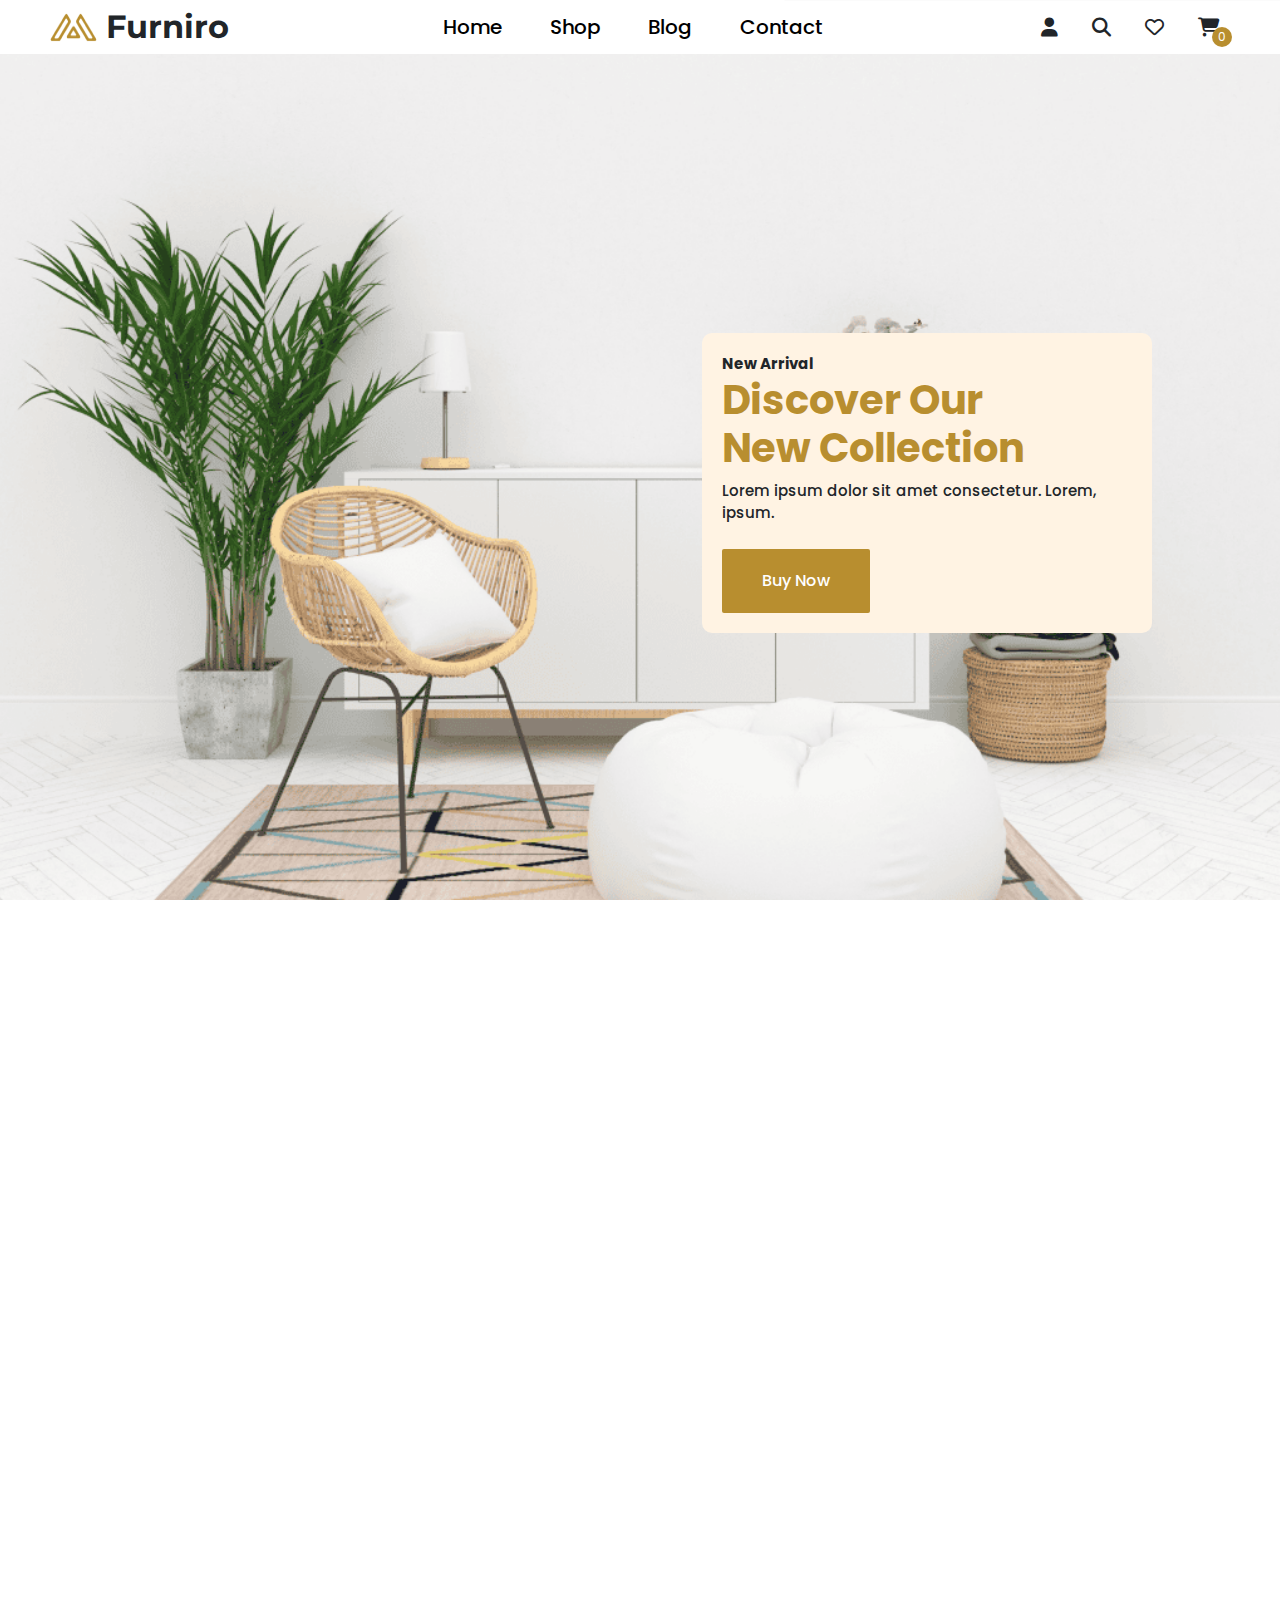
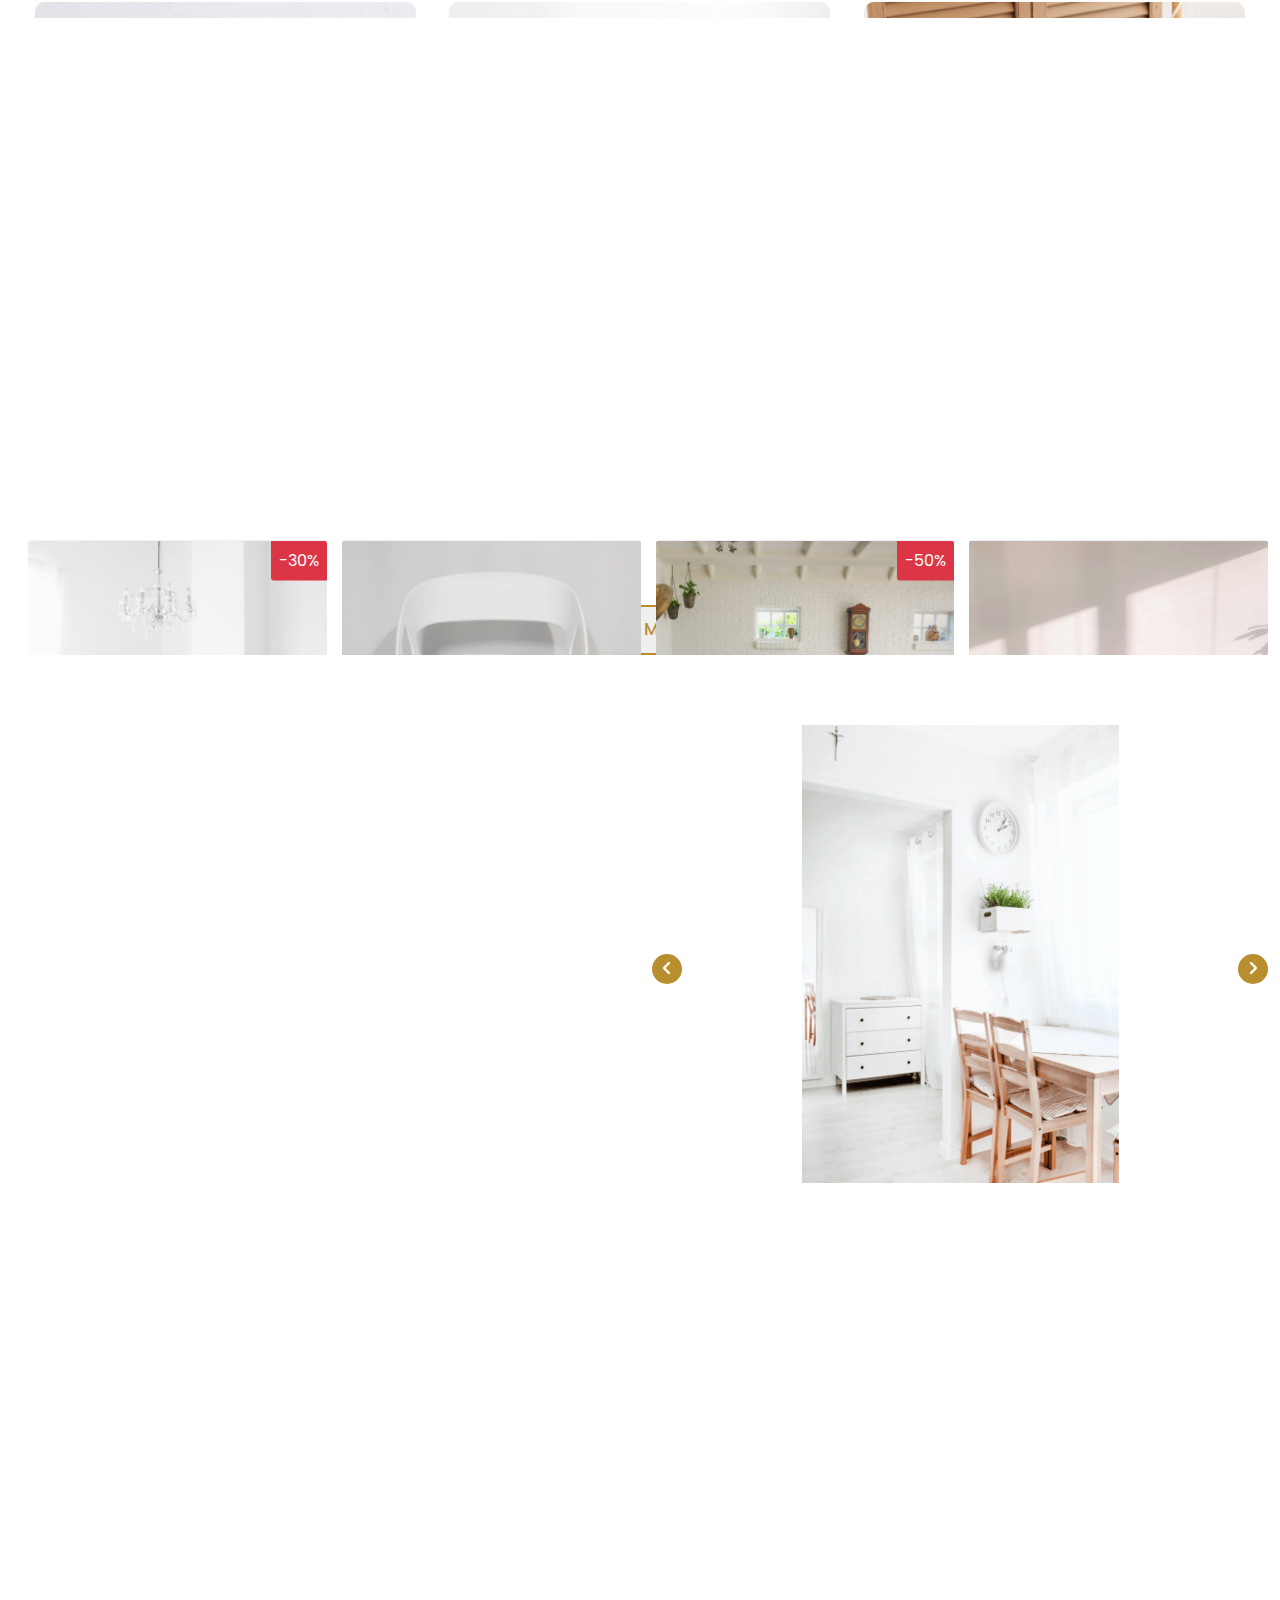
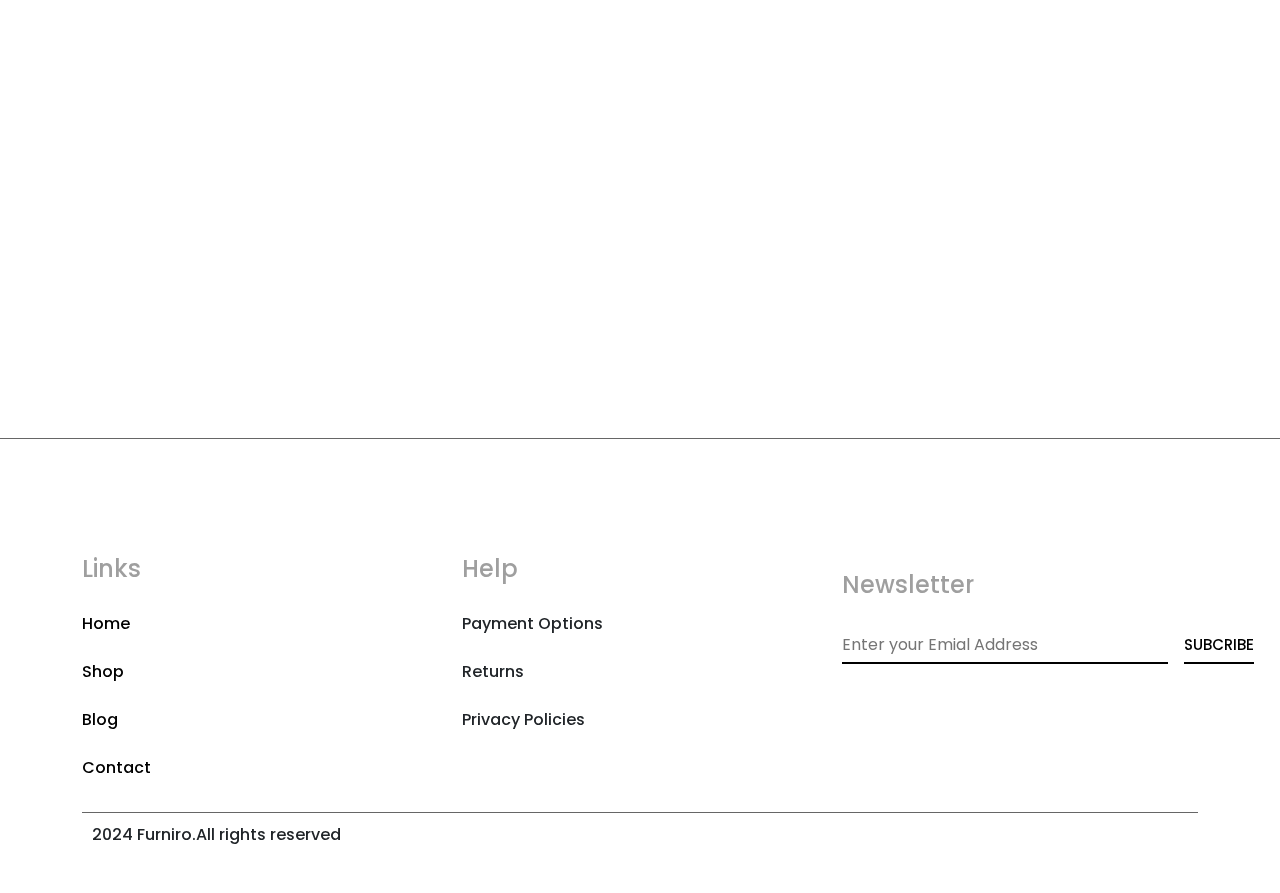
<file: index.html>
<!DOCTYPE html>
<html lang="en">

<head>

    <meta charset="UTF-8">
    <meta name="viewport" content="width=device-width, initial-scale=1.0">
    <title>Furniro</title>
    <link rel="shortcut icon" href="./Assets/Images/title-icon/Title-Icon.png" type="image/x-icon0">

    <!-- Animation Link -->

    <link rel="stylesheet" href="https://unpkg.com/aos@next/dist/aos.css" />

    <!-- Animation Link -->

    <!-- Bootstrap link -->
    <link href="https://cdn.jsdelivr.net/npm/bootstrap@5.3.3/dist/css/bootstrap.min.css" rel="stylesheet"
        integrity="sha384-QWTKZyjpPEjISv5WaRU9OFeRpok6YctnYmDr5pNlyT2bRjXh0JMhjY6hW+ALEwIH" crossorigin="anonymous">
    <!-- Bootstrap link -->

    <!-- Font Awesome CDN -->
    <link rel="stylesheet" href="https://cdnjs.cloudflare.com/ajax/libs/font-awesome/6.7.2/css/all.min.css"
        integrity="sha512-Evv84Mr4kqVGRNSgIGL/F/aIDqQb7xQ2vcrdIwxfjThSH8CSR7PBEakCr51Ck+w+/U6swU2Im1vVX0SVk9ABhg=="
        crossorigin="anonymous" referrerpolicy="no-referrer" />
    <!-- Font Awesome CDN -->

    <link rel="stylesheet" href="./Assets/Css/homePage.css">

</head>

<body>

    <!-- page-loader start -->

    <div class="page-loader position-fixed top-0 start-0 end-0 bottom-0 h-100 w-100">
        <div class="position-absolute top-50 start-50 translate-middle">
            <img src="../Assets/Images/shop/nav/navLogo.png" width="50" height="40" alt=""
                class="position-absolute top-50 start-50 translate-middle">
            <div class="loader"></div>
        </div>
    </div>

    <!-- page-loader end -->

    <!-- Navbar start -->

    <nav
        class="bg-white z-3 position-fixed top-0 left-0 right-0 ps-sm-5 pe-sm-5 pt-2 pb-2 d-flex w-100 justify-content-between align-items-center flex-wrap">
        <div class="nav-logo d-flex gap-2 align-items-center">
            <img src="./Assets/Images/home/nav/navLogo.png" width="50" height="32" alt="Nav-Logo">
            <h2 class="m-0">Furniro</h2>
        </div>

        <div class="nav-menu">
            <ul class="d-flex gap-5 m-0 list-unstyled">
                <li><a href="#" class="text-decoration-none fs-5 text-black">Home</a></li>
                <li><a href="./Screen/shopPage.html" class="text-decoration-none fs-5 text-black">Shop</a></li>
                <li><a href="./Screen/blogPage.html" class="text-decoration-none fs-5 text-black">Blog</a></li>
                <li><a href="./Screen/contactPage.html" class="text-decoration-none fs-5 text-black">Contact</a></li>
            </ul>
        </div>

        <div class="side-nav-menu p-3 pt-5" id="side-nav-menu">
            <i class="fas fa-xmark fs-3 position-absolute top-0 end-0 text-white" id="nav-cross"></i>
            <div class="nav-logo d-flex gap-2">
                <img src="./Assets/Images/home/nav/navLogo.png" width="50" height="32" alt="Nav-Logo">
                <h2 class="m-0">Furniro</h2>
            </div>

            <ul class="d-flex flex-column gap-5 m-0 mt-5 list-unstyled">
                <li><a href="#" class="text-decoration-none fs-5 fw-medium text-black">Home</a></li>
                <li><a href="./Screen/shopPage.html" class="text-decoration-none fs-5 fw-medium text-black">Shop</a>
                </li>
                <li><a href="./Screen/blogPage.html" class="text-decoration-none fs-5 fw-medium text-black">Blog</a>
                </li>
                <li><a href="./Screen/contactPage.html"
                        class="text-decoration-none fs-5 fw-medium text-black">Contact</a></li>
            </ul>
        </div>

        <div class="nav-icons d-flex gap-sm-4 gap-2">
            <i class="fas fa-bars" id="nav-bar"></i>
            <i class="fas fa-user"></i>
            <i class="fas fa-magnifying-glass"></i>
            <i class="fa-regular fa-heart"></i>
            <div class="position-relative me-2">
                <i class="fas fa-cart-shopping position-relative" id="cart-open-btn"></i>
                <span id="cart-item-count" class="position-absolute">0</span>
            </div>
        </div>

    </nav>

    <div class="cart-list d-flex flex-column gap-4 p-3">
        <div class="cart-top pb-3 d-flex justify-content-between align-items-center">
            <h2 class="m-0 fw-bold fs-4">Shopping Cart</h2>
            <div class="cart-list-close position-relative">
                <img src="./Assets/Images/home/nav/cart-close.png" alt="..." width="22" height="22">
                <i class="fas fa-xmark position-absolute" id="cart-close-btn"></i>
            </div>
        </div>

        <div class="cart-content d-flex flex-column gap-4 overflow-y-auto">

        </div>

        <div class="cart-bottom">
            <div class="container-fluid overflow-hidden">
                <div class="row pb-2" style="border-bottom: 1px solid #898989;">
                    <div class="col-12">
                        <div class="total-price d-flex justify-content-between">
                            <p class="m-0 fs-6 fw-medium">Total</p>
                            <span class="fs-6 fw-bold" id="totalPrice">$ 0</span>
                        </div>
                    </div>
                </div>
                <div class="row mt-4">

                    <div class="col-12">

                        <div class="cart-bottom-btns d-flex justify-content-between flex-wrap gap-2">

                            <a href="./Screen/cartPage.html"><button
                                    class="fs-6 fw-medium bg-transparent">Cart</button></a>

                            <a href="../Screen/checkoutpage.html"><button
                                    class="fs-6 fw-medium bg-transparent">Checkout</button></a>

                            <button class="fs-6 fw-medium bg-transparent">Comparision</button>
                        </div>
                    </div>

                </div>

            </div>

        </div>

    </div>

    <div class="cart-list-overlay position-fixed top-0 start-0 end-0 bottom-0 w-100 h-100"></div>

    <!-- Navbar end -->

    <!-- Hero-section start -->

    <section class="hero-section position-relative" id="hero-section">
        <div class="hero-section-box position-absolute" data-aos="fade-left" data-aos-duration="1000"
            data-aos-offset="100">
            <div class="hero-section-box-content">
                <div class="hero-section-box-content-heading mb-4">
                    <p class="fw-bold m-0">New Arrival</p>
                    <h1 class="m-0 mb-2 fw-bolder">Discover Our <br> New Collection</h1>
                    <p class="fw-medium m-0">Lorem ipsum dolor sit amet consectetur. Lorem, ipsum.</p>
                </div>

                <div class="hero-section-box-content-btn">
                    <button class="fw-medium">Buy Now</button>
                </div>
            </div>
        </div>
    </section>

    <!-- Hero-section end -->

    <!-- Browse-section start -->

    <section class="browse-section">
        <div class="container-fluid overflow-hidden">
            <div class="row mb-3">
                <div class="col-12">
                    <div class="heading text-center" data-aos="fade-right" data-aos-duration="1000"
                        data-aos-offset="100">
                        <h3 class="fw-bold">Browse The Range</h3>
                        <p class="fw-medium">Lorem ipsum dolor sit amet, consectetur adipiscing elit.</p>
                    </div>
                </div>
            </div>
            <div class="row">
                <div class="col-12">
                    <div class="browse-section-content p-md-3 pt-0 pb-0">
                        <div class="browse-section-content-box" data-aos="slide-up" data-aos-duration="1000"
                            data-aos-offset="100">
                            <div class="image-container">
                                <img src="./Assets/Images/home/browse-section/image-2.png" alt="...">
                            </div>
                            <h4 class="fw-medium fs-4">Dining</h4>
                        </div>
                        <div class="browse-section-content-box" data-aos="slide-up" data-aos-duration="1000"
                            data-aos-offset="100">
                            <div class="image-container">
                                <img src="./Assets/Images/home/browse-section/image-1.png" alt="...">
                            </div>
                            <h4 class="fw-medium fs-4">Living</h4>
                        </div>
                        <div class="browse-section-content-box" data-aos="slide-up" data-aos-duration="1000"
                            data-aos-offset="100">
                            <div class="image-container">
                                <img src="./Assets/Images/home/browse-section/image-3.png" alt="...">
                            </div>
                            <h4 class="fw-medium fs-4">Bedroom</h4>
                        </div>
                    </div>
                </div>
            </div>
        </div>
    </section>

    <!-- Browse-section end -->

    <!-- product-section start -->

    <section class="product-section">
        <div class="container-fluid overflow-hidden">
            <div class="row mb-4">
                <div class="col-12">
                    <div class="heading text-center" data-aos="fade-right" data-aos-duration="1000"
                        data-aos-offset="100">
                        <h3 class="fw-bold">Our Products</h3>
                    </div>
                </div>
            </div>
            <div class="row">
                <div class="col-12">

                    <div class="product-section-content ps-md-3 pt-0 pb-0 mb-3" data-aos="slide-up"
                        data-aos-duration="1000" data-aos-offset="100">
                        <div class="product-card  d-flex flex-column gap-2">
                            <div class="card-top">
                                <img src="./Assets/Images/home/product-section/image 1.png" alt="...">
                                <span class="bg-danger position-absolute text-white top-0 end-0 p-2">-30%</span>
                            </div>
                            <div class="card-bottom pt-0 d-flex gap-2 flex-column">
                                <h5 class="fw-semibold">Stylish cafe chair</h5>
                                <p class="text-black fw-medium m-0">$ 150</p>
                            </div>
                            <div class="card-overlay-content text-center d-flex flex-column gap-3 align-items-center">
                                <button class="add-item">Add to cart</button>
                                <div class="urls d-flex">
                                    <i class="fas fa-share-nodes fs-6 text-white align-content-center"></i><a href="#"
                                        class="text-white text-decoration-none ms-1 me-3">Share</a>
                                    <i class="fas fa-arrow-right-arrow-left fs-6 text-white align-content-center"></i><a
                                        href="#" class="text-white text-decoration-none ms-1 me-3">Compare</a>
                                    <i class="fa-regular fa-heart fs-6 text-white align-content-center"></i><a href="#"
                                        class="text-white text-decoration-none ms-1">Like</a>
                                </div>
                            </div>
                            <div class="card-overlay"></div>
                        </div>

                        <div class="product-card d-flex flex-column gap-2">
                            <div class="card-top">
                                <img src="./Assets/Images/home/product-section/image 2.png" alt="...">
                            </div>
                            <div class="card-bottom pt-0 d-flex gap-2 flex-column">
                                <h5 class="fw-semibold">Stylish cafe Table</h5>
                                <p class="text-black fw-medium m-0">$ 699</p>
                            </div>
                            <div class="card-overlay-content text-center d-flex flex-column gap-3 align-items-center">
                                <button class="add-item">Add to cart</button>
                                <div class="urls d-flex">
                                    <i class="fas fa-share-nodes fs-6 text-white align-content-center"></i><a href="#"
                                        class="text-white text-decoration-none ms-1 me-3">Share</a>
                                    <i class="fas fa-arrow-right-arrow-left fs-6 text-white align-content-center"></i><a
                                        href="#" class="text-white text-decoration-none ms-1 me-3">Compare</a>
                                    <i class="fa-regular fa-heart fs-6 text-white align-content-center"></i><a href="#"
                                        class="text-white text-decoration-none ms-1">Like</a>
                                </div>
                            </div>
                            <div class="card-overlay"></div>
                        </div>

                        <div class="product-card d-flex flex-column gap-2">
                            <div class="card-top">
                                <img src="./Assets/Images/home/product-section/image 3.png" alt="...">
                                <span class="bg-danger position-absolute text-white top-0 end-0 p-2">-50%</span>
                            </div>
                            <div class="card-bottom pt-0 d-flex gap-2 flex-column">
                                <h5 class="fw-semibold">Luxury big sofa</h5>
                                <p class="text-black fw-medium m-0">$ 899</p>
                            </div>
                            <div class="card-overlay-content text-center d-flex flex-column gap-3 align-items-center">
                                <button class="add-item">Add to cart</button>
                                <div class="urls d-flex">
                                    <i class="fas fa-share-nodes fs-6 text-white align-content-center"></i><a href="#"
                                        class="text-white text-decoration-none ms-1 me-3">Share</a>
                                    <i class="fas fa-arrow-right-arrow-left fs-6 text-white align-content-center"></i><a
                                        href="#" class="text-white text-decoration-none ms-1 me-3">Compare</a>
                                    <i class="fa-regular fa-heart fs-6 text-white align-content-center"></i><a href="#"
                                        class="text-white text-decoration-none ms-1">Like</a>
                                </div>
                            </div>
                            <div class="card-overlay"></div>
                        </div>

                        <div class="product-card d-flex flex-column gap-2">
                            <div class="card-top overflow-hidden">
                                <img src="./Assets/Images/home/product-section/image 4.png" alt="...">
                            </div>
                            <div class="card-bottom pt-0 d-flex gap-2 flex-column">
                                <h5 class="fw-semibold">Outdoor bar table and stool</h5>
                                <p class="text-black fw-medium m-0">$ 1499</p>
                            </div>
                            <div class="card-overlay-content text-center d-flex flex-column gap-3 align-items-center">
                                <button class="add-item">Add to cart</button>
                                <div class="urls d-flex">
                                    <i class="fas fa-share-nodes fs-6 text-white align-content-center"></i><a href="#"
                                        class="text-white text-decoration-none ms-1 me-3">Share</a>
                                    <i class="fas fa-arrow-right-arrow-left fs-6 text-white align-content-center"></i><a
                                        href="#" class="text-white text-decoration-none ms-1 me-3">Compare</a>
                                    <i class="fa-regular fa-heart fs-6 text-white align-content-center"></i><a href="#"
                                        class="text-white text-decoration-none ms-1">Like</a>
                                </div>
                            </div>
                            <div class="card-overlay"></div>
                        </div>

                    </div>

                    <div class="product-section-content product-section-content-row-2 ps-md-3 pt-0 pb-0">

                        <div class="product-card d-flex flex-column gap-2">
                            <div class="card-top">
                                <img src="./Assets/Images/home/product-section/Image 5.png" alt="...">
                            </div>
                            <div class="card-bottom pt-0 d-flex gap-2 flex-column">
                                <h5 class="fw-semibold">Night lamp</h5>
                                <p class="text-black fw-medium m-0">$ 350</p>
                            </div>
                            <div class="card-overlay-content text-center d-flex flex-column gap-3 align-items-center">
                                <button class="add-item">Add to cart</button>
                                <div class="urls d-flex">
                                    <i class="fas fa-share-nodes fs-6 text-white align-content-center"></i><a href="#"
                                        class="text-white text-decoration-none ms-1 me-3">Share</a>
                                    <i class="fas fa-arrow-right-arrow-left fs-6 text-white align-content-center"></i><a
                                        href="#" class="text-white text-decoration-none ms-1 me-3">Compare</a>
                                    <i class="fa-regular fa-heart fs-6 text-white align-content-center"></i><a href="#"
                                        class="text-white text-decoration-none ms-1">Like</a>
                                </div>
                            </div>
                            <div class="card-overlay"></div>
                        </div>

                        <div class="product-card d-flex flex-column gap-2">
                            <div class="card-top">
                                <img src="./Assets/Images/home/product-section/image 6.png" alt="...">
                                <span class=" position-absolute text-white top-0 end-0 p-2"
                                    style="background-color: #2EC1AC;">New</span>
                            </div>
                            <div class="card-bottom pt-0 d-flex gap-2 flex-column">
                                <h5 class="fw-semibold">Small mug</h5>
                                <p class="text-black fw-medium m-0">$ 120</p>
                            </div>

                            <div class="card-overlay-content text-center d-flex flex-column gap-3 align-items-center">
                                <button class="add-item">Add to cart</button>
                                <div class="urls d-flex">
                                    <i class="fas fa-share-nodes fs-6 text-white align-content-center"></i><a href="#"
                                        class="text-white text-decoration-none ms-1 me-3">Share</a>
                                    <i class="fas fa-arrow-right-arrow-left fs-6 text-white align-content-center"></i><a
                                        href="#" class="text-white text-decoration-none ms-1 me-3">Compare</a>
                                    <i class="fa-regular fa-heart fs-6 text-white align-content-center"></i><a href="#"
                                        class="text-white text-decoration-none ms-1">Like</a>
                                </div>
                            </div>

                            <div class="card-overlay"></div>
                        </div>

                        <div class="product-card d-flex flex-column gap-2">
                            <div class="card-top">
                                <img src="./Assets/Images/home/product-section/image 7.png" alt="...">
                                <span class="bg-danger position-absolute text-white top-0 end-0 p-2">-50%</span>
                            </div>
                            <div class="card-bottom pt-0 d-flex gap-2 flex-column">
                                <h5 class="fw-semibold">Cute bed set</h5>
                                <p class="text-black fw-medium m-0">$ 2500</p>
                            </div>
                            <div class="card-overlay-content text-center d-flex flex-column gap-3 align-items-center">
                                <button class="add-item">Add to cart</button>
                                <div class="urls d-flex">
                                    <i class="fas fa-share-nodes fs-6 text-white align-content-center"></i><a href="#"
                                        class="text-white text-decoration-none ms-1 me-3">Share</a>
                                    <i class="fas fa-arrow-right-arrow-left fs-6 text-white align-content-center"></i><a
                                        href="#" class="text-white text-decoration-none ms-1 me-3">Compare</a>
                                    <i class="fa-regular fa-heart fs-6 text-white align-content-center"></i><a href="#"
                                        class="text-white text-decoration-none ms-1">Like</a>
                                </div>
                            </div>
                            <div class="card-overlay"></div>
                        </div>

                        <div class="product-card d-flex flex-column gap-2">
                            <div class="card-top">
                                <img src="./Assets/Images/home/product-section/image 8.png" alt="...">
                                <span class=" position-absolute text-white top-0 end-0 p-2"
                                    style="background-color: #2EC1AC;">New</span>
                            </div>
                            <div class="card-bottom pt-0 d-flex gap-2 flex-column">
                                <h5 class="fw-semibold">Minimalist flower pot</h5>
                                <p class="text-black fw-medium m-0">$ 299</p>
                            </div>
                            <div class="card-overlay-content text-center d-flex flex-column gap-3 align-items-center">
                                <button class="add-item">Add to cart</button>
                                <div class="urls d-flex">
                                    <i class="fas fa-share-nodes fs-6 text-white align-content-center"></i><a href="#"
                                        class="text-white text-decoration-none ms-1 me-3">Share</a>
                                    <i class="fas fa-arrow-right-arrow-left fs-6 text-white align-content-center"></i><a
                                        href="#" class="text-white text-decoration-none ms-1 me-3">Compare</a>
                                    <i class="fa-regular fa-heart fs-6 text-white align-content-center"></i><a href="#"
                                        class="text-white text-decoration-none ms-1">Like</a>
                                </div>
                            </div>
                            <div class="card-overlay"></div>
                        </div>

                    </div>

                </div>

            </div>
            <div class="row mt-5">
                <div class="col-12">
                    <div class="product-section-button text-center">
                        <button id="showMoreProductBtn">Show More</button>
                    </div>
                </div>
            </div>
        </div>
    </section>

    <!-- product-section end -->

    <!-- insperation-section start -->

    <section class="insperation-section">
        <div class="container-fluid overflow-hidden">
            <div class="row">
                <div class="col-lg-6 mb-5 align-content-center">
                    <div class="ins-section-content d-flex flex-column gap-3 align-items-start" data-aos="fade-right"
                        data-aos-duration="1000" data-aos-offset="100">
                        <h2 class="fw-bold m-0">50+ Beautiful rooms <br>inspiration</h2>
                        <p class="fw-medium m-0">Our designer already made a lot of beautiful prototipe of rooms that
                            inspire you</p>
                        <button>Explore More</button>
                    </div>
                </div>
                <div class="col-lg-6">
                    <div class="ins-section-slider h-100 w-100">
                        <div class="ins-section-slider-image text-center">
                            <img src="./Assets/Images/home/insperation-section/image-1.png" id="ins-image" alt="">
                        </div>
                        <button id="ins-pre" class="border-0"><i class="fas fa-angle-left"></i></button>
                        <button id="ins-next" class="border-0"><i class="fas fa-angle-right"></i></button>
                    </div>
                </div>
            </div>
        </div>
    </section>

    <!-- insperation-section end -->

    <!-- share-section start -->

    <section class="share-section">
        <div class="container-fluid overflow-hidden">
            <div class="row mb-4">
                <div class="col-12">
                    <div class="heading text-center" data-aos="fade-right" data-aos-duration="1000"
                        data-aos-offset="100">
                        <p class="fw-medium">Share your setup with</p>
                        <h3 class="fw-bold">#FuniroFurniture</h3>
                    </div>
                </div>
            </div>
            <div class="row">
                <div class="col-12">
                    <div class="share-section-images" data-aos="slide-up" data-aos-duration="1000"
                        data-aos-offset="100">
                        <img src="./Assets/Images/home/share-section/Images.png" alt="">
                    </div>
                </div>
            </div>
        </div>
    </section>

    <!-- share-section end -->

    <!-- Footer start -->

    <footer>
        <div class="container">
            <div class="row mb-5">
                <div class="col-12">
                    <div class="footer-heading w-100" data-aos="fade-up" data-aos-duration="1000" data-aos-offset="100">
                        <div class="nav-logo d-flex align-items-center gap-2 justify-content-center">
                            <img src="./Assets/Images/home/nav/navLogo.png" width="60" height="40" alt="Nav-Logo">
                            <h2 class="m-0 fs-1">Furniro</h2>
                        </div>
                    </div>
                </div>
            </div>
            <div class="row">
                <div class="col-lg-4 col-sm-6 mb-3">
                    <div class="footer-content-1">
                        <h4>Links</h4>
                        <ul class="list-unstyled d-flex flex-column gap-4">
                            <li><a href="#" class="fs-6 fw-medium text-black text-decoration-none">Home</a></li>
                            <li><a href="./Screen/shopPage.html" class="fs-6 fw-medium text-black text-decoration-none">Shop</a></li>
                            <li><a href="./Screen/blogPage.html" class="fs-6 fw-medium text-black text-decoration-none">Blog</a></li>
                            <li><a href="./Screen/contactPage.html" class="fs-6 fw-medium text-black text-decoration-none">Contact</a></li>
                        </ul>
                    </div>
                </div>
                <div class="col-lg-4 col-sm-6 mb-3">
                    <div class="footer-content-2">
                        <h4>Help</h4>
                        <ul class="list-unstyled d-flex flex-column gap-4">
                            <li class="fs-6 fw-medium">Payment Options</li>
                            <li class="fs-6 fw-medium">Returns</li>
                            <li class="fs-6 fw-medium">Privacy Policies</li>
                        </ul>
                    </div>
                </div>
                <div class="col-lg-4">
                    <div class="footer-content-3 m-3 ms-0 me-0">
                        <h4>Newsletter</h4>
                        <div class="input-field d-flex gap-3">
                            <input type="text" placeholder="Enter your Emial Address">
                            <button class="bg-transparent">SUBCRIBE</button>
                        </div>
                    </div>
                </div>
            </div>
            <div class="row">
                <div class="col-12">
                    <div class="copy-right-content">
                        <p class="fw-medium fs-6">2024 Furniro.All rights reserved</p>
                    </div>
                </div>
            </div>
        </div>
        </div>
    </footer>

    <!-- Footer end -->

</body>

<!-- Animation Script -->

<script src="https://unpkg.com/aos@next/dist/aos.js"></script>
<script>
    AOS.init();
</script>

<!-- Animation Script -->

<!-- Bootstrap Script -->
<script src="https://cdn.jsdelivr.net/npm/bootstrap@5.3.3/dist/js/bootstrap.bundle.min.js"
    integrity="sha384-YvpcrYf0tY3lHB60NNkmXc5s9fDVZLESaAA55NDzOxhy9GkcIdslK1eN7N6jIeHz"
    crossorigin="anonymous"></script>
<!-- Bootstrap Script -->

<!-- Local Link -->
<script src="./Assets/JS/homePage.js"></script>
<!-- Local Link -->

</html>
</file>
<file: Assets/Css/homePage.css>
@import url('https://fonts.googleapis.com/css2?family=Montserrat:ital,wght@0,100..900;1,100..900&family=Oswald:wght@200..700&family=Poppins:wght@400;500;700&family=Roboto:ital,wght@0,100;0,300;0,400;0,500;0,700;0,900;1,100;1,300;1,400;1,500;1,700;1,900&family=Sora:wght@100..800&display=swap');

* {
    margin: 0;
    padding: 0;
    box-sizing: border-box;
    font-family: "Poppins", serif;
}

section {
    margin-bottom: 50px;
}

:root {
    --primary-color: #B88E2F;
}

/* Page-loader start */

.page-loader {
    z-index: 5;
    background-color: #FAF3EA;
}

.page-loader .loader {
    border: 10px solid #aaa8a8;
    height: 120px;
    width: 120px;
    border-radius: 50%;
    border-top-color: var(--primary-color);
    animation: rotate 1s linear 0s infinite;
}

@keyframes rotate {
    100% {
        transform: rotate(360deg);
    }
}

/* Page-loader end*/

/* Navbar start */

nav .nav-logo h2 {
    font-family: "Montserrat", serif;
    font-weight: 700;
}

nav .nav-menu ul li a {
    font-weight: 500;
}

nav .nav-icons i {
    font-size: 19px;
    cursor: pointer;
    padding: 5px;
}

.side-nav-menu {
    position: fixed;
    top: 0;
    left: 0;
    transform: translate(-100%, 0);
    height: 100vh;
    display: flex;
    flex-direction: column;
    background-color: #eee;
    width: 320px;
    align-items: center;
    text-align: center;
    transition: all 1s;
    z-index: 3;
}

.side-nav-menu-open {
    transform: translate(0%, 0);
}

#nav-cross {
    border-bottom-left-radius: 3px;
    border-top-right-radius: 3px;
    cursor: pointer;
    padding: 5px;
    background-color: red;
}

#nav-bar {
    display: none;
}

/* For Cart */

nav .nav-icons span {
    top: 50%;
    left: 60%;
    display: inline-block;
    background-color: var(--primary-color);
    color: white;
    font-size: 12px;
    width: 20px;
    height: 20px;
    text-align: center;
    align-content: center;
    border-radius: 50%;
}

/* For Cart */

/* For Cart list */

.cart-list {
    position: fixed;
    top: 0;
    right: 0;
    width: 100%;
    max-width: 500px;
    transition: all 1s;
    z-index: 5;
    background-color: #eee;
    transform: translateY(-100%);
    border-bottom-left-radius: 5px;
}

.cart-list-open {
    transform: translateY(0);
}

.cart-top {
    border-bottom: 1px solid #898989;
}

.cart-list-close i {
    top: 7px;
    left: 5px;
    font-size: 16px;
    color: #898989;
    cursor: pointer;
}

.cart-content {
    height: 100%;
    max-height: 300px;
}

.cart-content .item .item-image img {
    width: 120px;
    height: 120px;
    border-radius: 10px;
}

.cart-content .item .item-info i {
    width: 25px;
    height: 25px;
    border-radius: 50%;
    background-color: #898989;
    color: white;
    align-content: center;
    text-align: center;
    cursor: pointer;
}

.cart-content .item .item-info .item-quantity-info input {
    width: 20%;
    outline: none;
    border: none;
    padding-left: 5px;
    background-color: white;
}

.cart-content .item .item-info .item-quantity-info p {
    color: var(--primary-color);
}

.cart-bottom span {
    color: var(--primary-color);
}

.cart-bottom button {
    padding: 5px 20px;
    border: 1px solid black;
    outline: none;
    border-radius: 20px;
}

/* For Cart list */

/* For cart-list overlay */

.cart-list-overlay {
    background-color: rgba(0, 0, 0, 0.5);
    opacity: 0;
    z-index: -1;
    transition: all 1s;
}

.cart-list-overlay-show {
    z-index: 2;
    opacity: 1;
}

/* For cart-list overlay */

/* For Navbar */

@media (max-width:992px) {
    .nav-menu {
        display: none;
    }

    #nav-bar {
        display: inline;
    }
}

@media (max-width:767px) {
    .side-nav-menu {
        width: 250px;
    }

}

@media (max-width:425px) {
    nav .nav-icons i {
        padding: 2px;
    }

    .side-nav-menu {
        width: 100%;
    }

    .cart-bottom button:nth-child(3) {
        flex: 1;
    }

    .cart-content {
        max-height: 225px;
    }
}

/* For Navbar */

/* Navbar end */

/* hero-section start */

.hero-section {
    background-image: url(../Images/home/hero-section/hero-section-image.png);
    background-repeat: no-repeat;
    background-size: cover;
    background-position: center center;
    height: 100vh;
    width: 100%;
}

.hero-section .hero-section-box {
    top: 37%;
    right: 10%;
    width: 100%;
    max-width: 450px;
    background-color: #FFF3E3;
    border-radius: 10px;
    padding: 20px;
}

.hero-section .hero-section-box .hero-section-box-content .hero-section-box-content-heading p {
    font-size: 15px;
}

.hero-section .hero-section-box .hero-section-box-content .hero-section-box-content-heading h1 {
    color: var(--primary-color);
}

.hero-section .hero-section-box .hero-section-box-content .hero-section-box-content-btn button {
    padding: 20px 40px;
    border: none;
    outline: none;
    background-color: var(--primary-color);
    color: white;
    border-radius: 2px;
}

/* For hero-scetion start */

@media (max-width:767px) {
    .hero-section .hero-section-box {
        top: 37%;
        right: 0;
    }

    .hero-section .hero-section-box .hero-section-box-content .hero-section-box-content-btn button {
        padding: 15px 30px;
    }

    .hero-section .hero-section-box {
        padding: 15px;
    }
}

/* For hero-scetion end */

/* hero-section end */

/* browse-section start */

.heading p {
    font-size: 17px;
    color: #666666;
}

.heading h3 {
    color: #333;
}

.browse-section-content {
    display: grid;
    grid-template-columns: repeat(auto-fit, minmax(250px, 1fr));
    gap: 20px;
}

.browse-section-content-box {
    display: flex;
    flex-direction: column;
    align-items: center;
    gap: 20px;
    border-radius: 10px;
}

.browse-section-content-box .image-container {
    height: 100%;
    width: 100%;
    text-align: center;
}

.browse-section-content-box .image-container img {
    max-width: 100%;
    height: auto;
    border-radius: 10px;
}

/* browse-section end */

/* product-section start */

.product-section-content {
    display: grid;
    grid-template-columns: repeat(auto-fit, minmax(250px, 1fr));
    gap: 20px 15px;
}

.product-card {
    background-color: hsl(220, 20%, 90%);
    position: relative;
    overflow: hidden;
    border-radius: 3px;
}

.product-card .card-top {
    width: 100%;
}

.product-card .card-top img {
    width: 100%;
    height: 100%;
    object-fit: cover;
}

.product-card .card-bottom {
    padding: 15px;
    padding-bottom: 7px !important;
}

.card-top {
    position: relative;
}

.card-top span {
    border-bottom-left-radius: 3px;
    border-top-right-radius: 3px;
}

.product-card .card-bottom p {
    font-size: 14px;
    color: #898989;
    font-weight: 500;
}

.card-bottom h5 {
    margin: 0;
}

.product-section-button button {
    border: 2px solid var(--primary-color);
    color: var(--primary-color);
    padding: 10px 40px;
    font-weight: 500;
    border-radius: 2px;
    font-size: 17px;
}

.card-overlay {
    position: absolute;
    top: 0;
    left: 0;
    width: 100%;
    height: 0%;
    background-color: #3a3a3aa2;
    z-index: 1;
    transition: all 0.9s;
    border-radius: 3px;
}

.card-overlay-content {
    position: absolute;
    top: -50%;
    left: 50%;
    transform: translate(-50%, -50%);
    z-index: 2;
    transition: all 0.8s;
}

.product-card:hover .card-overlay-content {
    top: 50%;
}

.product-card:hover .card-overlay {
    height: 100%;
}

.card-overlay-content button {
    border: 1px solid var(--primary-color);
    color: var(--primary-color);
    padding: 5px 20px;
    font-weight: 500;
    border-radius: 2px;
    font-size: 17px;
}

.product-section-content-row-2 {
    max-height: 0;
    overflow: hidden;
    transition: all 1s linear;
}

.product-section-content-row-2-open {
    max-height: 100%;
}

/* For product-section  */

@media (max-width:550px) {
    .product-section-content {
        place-items: center;
    }

    .product-card {
        width: max-content;
    }

    .product-card .card-top {
        width: 100%;
    }

    .product-card .card-top img {
        width: 100%;
        height: 100%;
        object-fit: cover;
    }
}

@media (max-width:425px) {
    .product-card .card-bottom {
        padding: 0;
        flex-wrap: wrap;
    }
}

/* For product-section  */

/* product-section end */

/* insperation-section start */

.insperation-section {
    margin-top: 70px;
    margin-bottom: 70px;
}

.ins-section-content h2 {
    color: #333;
}

.ins-section-content p {
    font-size: 15px;
    color: #666666;
    width: 75%;
}

@media (max-width:992px) {
    .ins-section-content p {
        width: 100%;
    }
}

.ins-section-content button {
    padding: 15px 30px;
    border: none;
    outline: none;
    background-color: var(--primary-color);
    color: white;
    border-radius: 2px;
}

.ins-section-slider-image {
    width: 100%;
    height: 100%;
}

.ins-section-slider-image img {
    max-width: 70%;
    height: auto;
}

.ins-section-slider {
    position: relative;
}

.ins-section-slider button {
    position: absolute;
    top: 50%;
    background: transparent;
    z-index: 1;
    width: 30px;
    height: 30px;
    border-radius: 50%;
    text-align: center;
    align-content: center;
    background-color: var(--primary-color);
}

.ins-section-slider #ins-next {
    top: 50%;
    right: 0;
}

.ins-section-slider button i {
    color: white;
}

/* insperation-section end */

/* share-section start */

.share-section-images {
    display: flex;
    justify-content: space-between;
    gap: 10px;
    flex-wrap: wrap;
}

.share-section-images img {
    width: 100%;
    height: 100%;
    object-fit: cover;
}

/* share-section end */

/* footer start */

footer {
    border-top: 1px solid #666666;
    padding: 20px 0;
}

.footer-content-1,
.footer-content-2,
.footer-content-3 {
    display: flex;
    flex-direction: column;
    gap: 20px;
}

.footer-content-1 h4,
.footer-content-2 h4,
.footer-content-3 h4 {
    color: #9F9F9F;
}


.footer-content-3 .input-field input {
    border: none;
    outline: none;
    border-bottom: 2px solid black;
    padding: 5px 10px 5px 0;
}

.footer-content-3 .input-field button {
    border: none;
    outline: none;
    border-bottom: 2px solid black;
    font-weight: 500;
    font-size: 15px;
}

.copy-right-content {
    border-top: 1px solid #666666;
    padding: 10px;
}

/* For footer */

@media (max-width:550px) {

    .footer-content-1,
    .footer-content-2,
    .footer-content-3 {
        align-items: center;
        text-align: center;
    }
}

/* For footer */

/* footer end */
</file>
